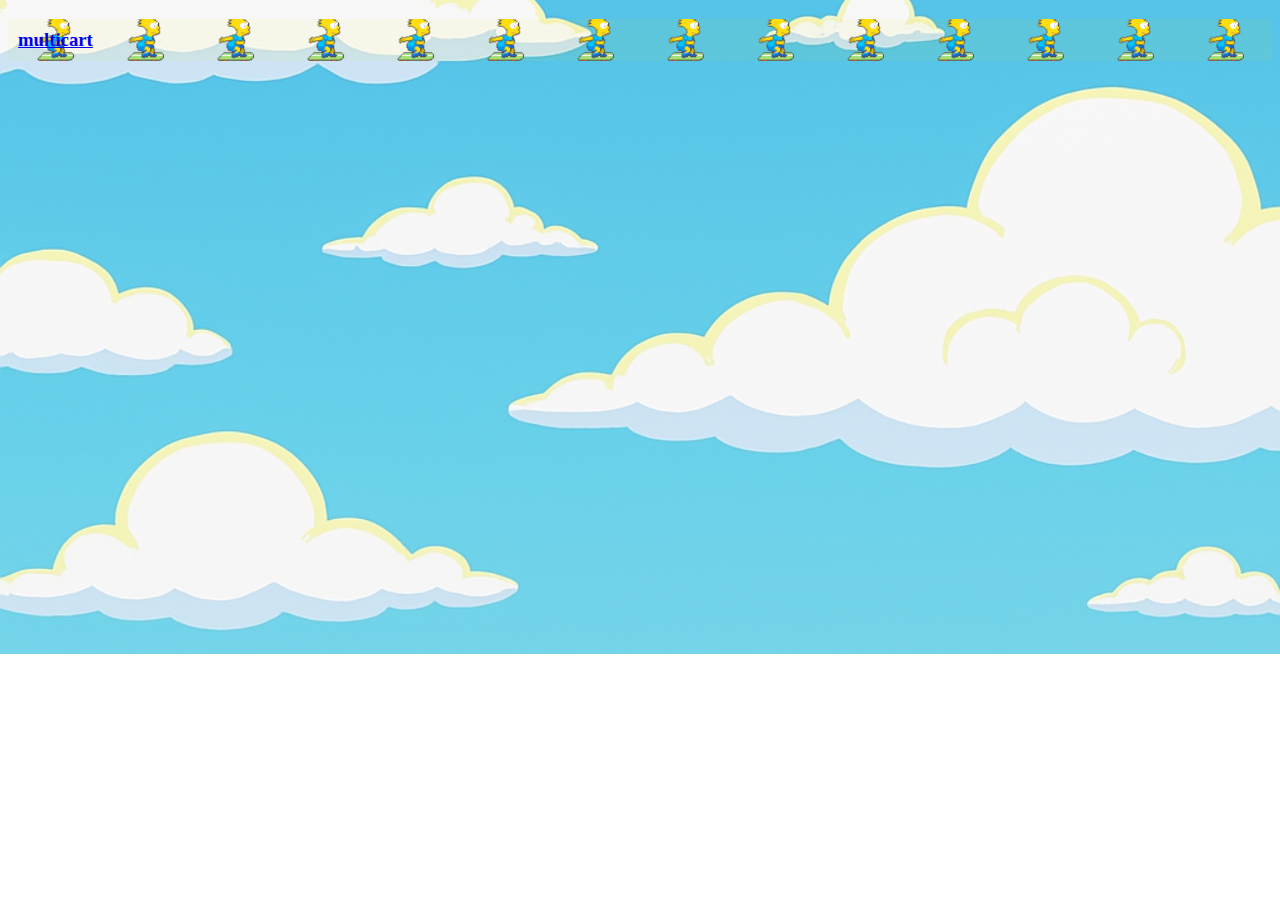
<file: index.html>
<!DOCTYPE html>
<html lang="en">
<head>
    <meta charset="UTF-8">
    <meta name="viewport" content="width=device-width, initial-scale=1.0">
    <title>los simpson Api</title>
    <link rel="stylesheet" href="stile.css">
</head>
<body>
<a class="pagina1" href="indes2.html"><h3 class="pg">multicart</h3></a>
<div id="container"></div>
<div id="container3"></div>
<div id="container5"></div>


<input id="bucarp" type="text">


<script src="app.js"></script>
</body>
</html>
</file>
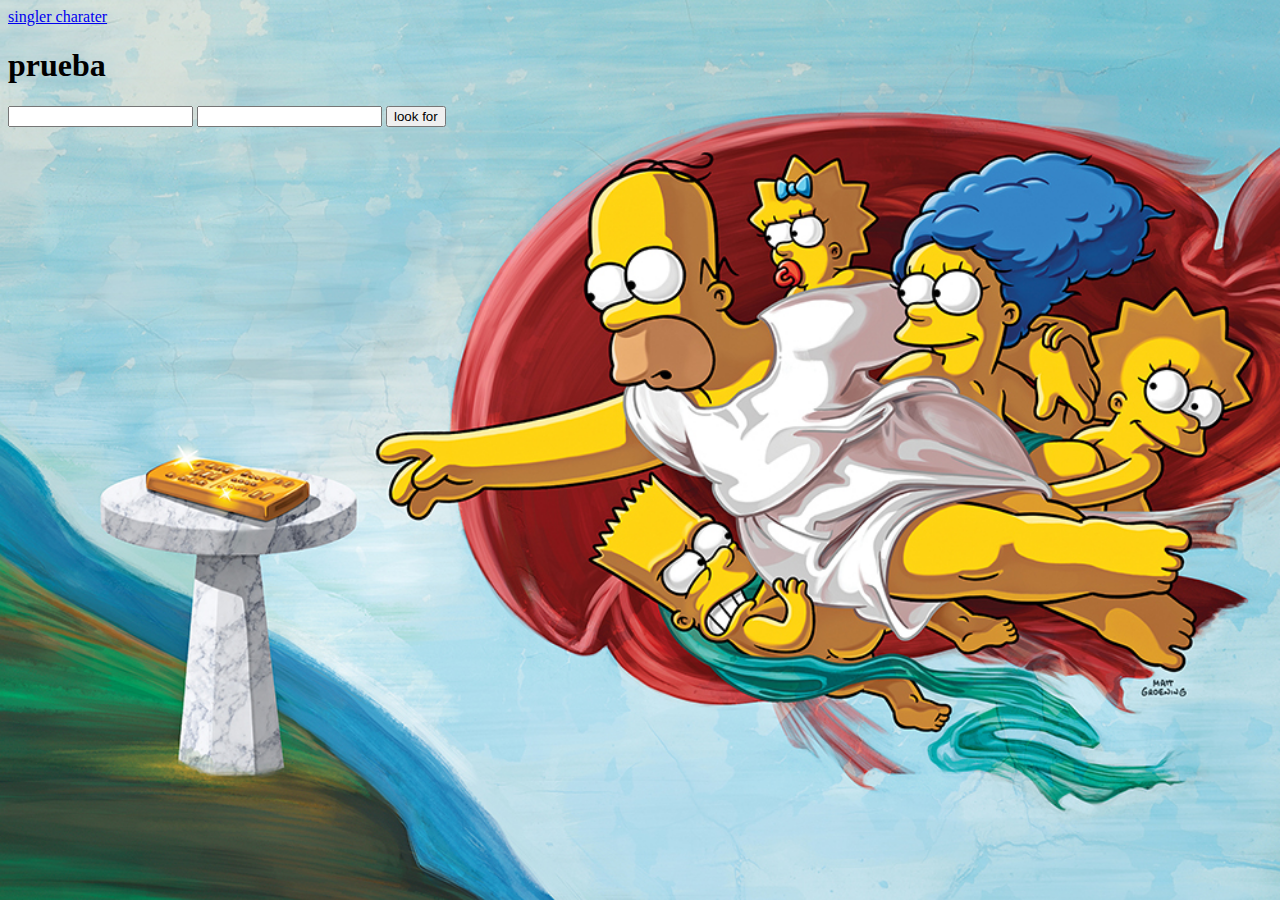
<file: indes2.html>
<!DOCTYPE html>
<html lang="en">
<head>
    <meta charset="UTF-8">
    <meta name="viewport" content="width=device-width, initial-scale=1.0">
    <title>Document</title>
    <link rel="stylesheet" href="stile2.css">
   
</head>
<body>

<a href="index.html">singler charater</a>
<h1>prueba</h1>
<input id="base" type="text">
<input id="limite" type="text">
<button id="button" type="button">look for</button>
<div id="contenedor" class="contenedorc">
<h1 id="contenedore" class="contenedore"></h1>
</div>


 <script src="app2.js"></script>
</body>
</html>
</file>
<file: stile.css>
body {
background-image: url(Copilot_20251005_173530.png);
background-repeat: no-repeat;
background-position: center;
background-size: cover;

}

.contenedor2 {
margin: 50px auto;
display: block;
padding: 10px;
border-radius: 10px  rgb(0, 148, 0);
box-shadow: 10px 10px 10px 10px rgb(232, 248, 2);
background-color: rgba(235, 233, 233, 0.795);
width: 500px;
height: 510px;
border-top-right-radius: 100px;

}

#bucarp {
display: block;
margin-top: -700px;
border-radius: 30px;
box-shadow: 100px rgb(250, 246, 2);
padding: 12px;
border: 1px solid #ccc;
margin-left: 1300px;
}

#bucarp{
border: 2px solid #0ff;
background: black;
color: #0ff;
padding: 10px;
font-family: 'Franklin Gothic Medium', 'Arial Narrow', Arial, sans-serif;
box-shadow: 0 0 5px #0ff, 0 0 10px #0ff;
display: block;
}



#imag {
display: block;
margin-top: -800px;
padding: 1px;
width: 500px;


}

.dato1 {
margin-top: 100px;


}

.text {
display: block;
margin-left: 150px;
font-family: 'Franklin Gothic Medium', 'Arial Narrow', Arial, sans-serif;
margin-top: auto;
}

.id2 {
display: block;
margin-left: 140px;
font-variant: small-caps;
margin-top: -20px;
}

.ocupation {
display: block;
margin-left: 10px;
font-family: 'Courier New', Courier, monospace;
margin-top: -20px;
}

.gender {
display: block;
margin-left: 150px;
margin-top: -20px;
}

.age2 {
display: block;
margin-left: 170px;
margin-top: -20px;
}

.status1{
display: block;
margin-left: 220px;

}

.birthdate {
display: block;
margin-left: 100px;



}

.boton-dinamico {
background-color: #eeff00;
color: rgb(3, 3, 3);
padding: 10px 20px;
border-radius: 8px;
border: none;
cursor: pointer;
transition: transform 0.5s ease;
margin-left: 1310px;
}

.boton-dinamico:hover {
  transform: scale(1.1);
}

.pg {
background-color: rgba(241, 245, 8, 0.055);
padding: 10px 10px;
background-image: url(photofunky.gif);
background-position: right 58px;
background-size: 10vmin;

}
</file>
<file: stile2.css>
body{
background-image:url(los-simpsons-30-anos-de-una-familia-demasiado-normal-5.jpg) ;
background-repeat: no-repeat;
background-size: cover;
object-fit: cover;
}

#contenedor{
display: flex;
flex-direction: row;
flex-wrap: wrap;
gap: 5rem;
margin: 5rem;
}

.contenedor2{
background-color: rgb(255, 255, 255);
border: 2px solid yellow;
box-shadow: 10px 10px 10px yellow;
padding: 10px 20px;
border-bottom-left-radius: 100px;

}

.textoid{
background-color: yellow;
text-align: center;
width: 20px;
}

.contenedor2 img {
background-color: rgb(57, 159, 255);
border-bottom-left-radius: 100px;
padding: 1rem;

}

.contenedor2 h2 {
font-family: 'Segoe UI', Tahoma, Geneva, Verdana, sans-serif;

}

.contenedor2 p {
font-family: 'Segoe UI', Tahoma, Geneva, Verdana, sans-serif;

}

.contenedorerr{
background-color: rgb(255, 143, 143);
color: red;
font-weight: bold;
padding: 5px 10px;
border-radius: 5px ;
}
</file>
